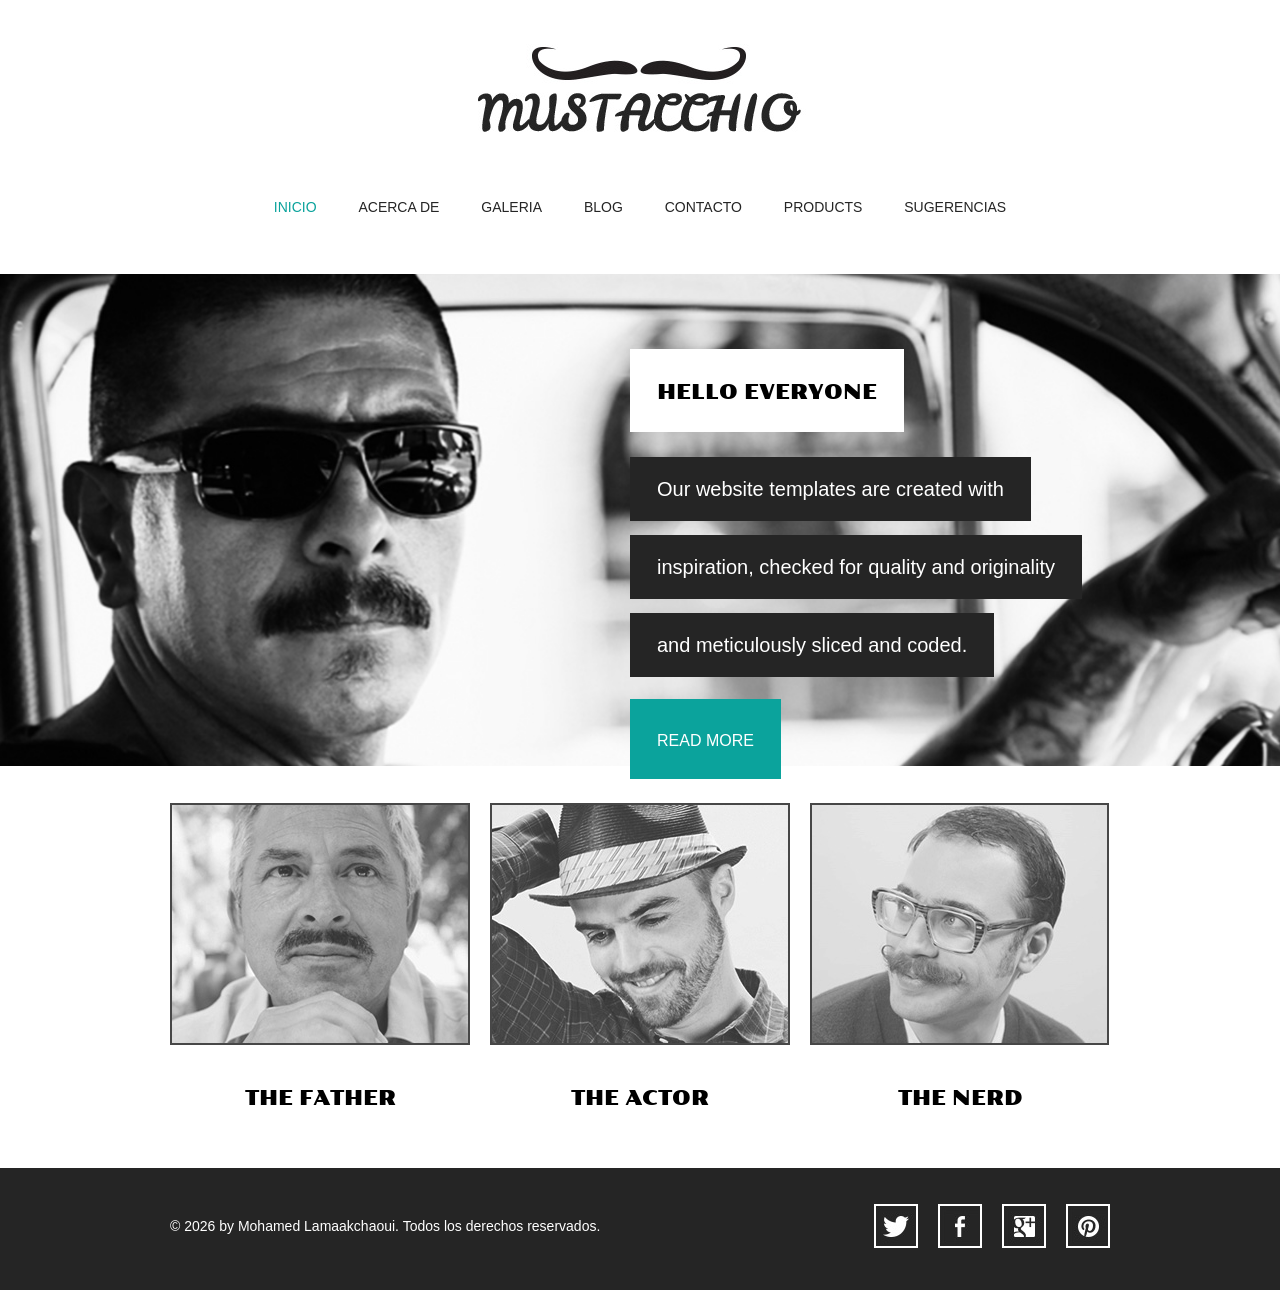
<file: index.html>
<!doctype html>
<!-- Website Template by freewebsitetemplates.com -->
<html>
<head>
	<meta charset="UTF-8">
	<meta name="viewport" content="width=device-width, initial-scale=1.0">
	<title>Mustache Enthusiast</title>
	<link rel="stylesheet" type="text/css" href="css/style.css">
	<link rel="stylesheet" type="text/css" href="css/mobile.css" media="screen and (max-width : 568px)">
	<script type="text/javascript" src="js/mobile.js"></script>
</head>
<body>
	<div id="header">
		<a href="index.html" class="logo">
			<img src="images/logo.jpg" alt="">
		</a>
		<ul id="navigation">
			<li class="selected">
				<a href="index.html">Inicio</a>
			</li>
			<li>
				<a href="about.html">Acerca de</a>
			</li>
			<li>
				<a href="gallery.html">Galeria</a>
			</li>
			<li>
				<a href="blog.html">Blog</a>
			</li>
			<li>
				<a href="contact.html">Contacto</a>
			</li>

			<li>
				<a href="productos/products.html
				">Products</a>
			</li>
						<li>
				<a href="suggestions.html
				">Sugerencias</a>
			</li>
		</ul>
	</div>
	<div id="body">
		<div id="featured">
			<img src="images/the-beacon.jpg" alt="">
			<div>
				<h2>Hello Everyone</h2>
				<span>Our website templates are created with</span>
				<span>inspiration, checked for quality and originality</span>
				<span>and meticulously sliced and coded.</span>
				<a href="blog-single-post.html" class="more">read more</a>
			</div>
		</div>
		<ul>
			<li>
				<a href="gallery.html">
					<img src="images/the-father.jpg" alt="">
					<span>the father</span>
				</a>
			</li>
			<li>
				<a href="gallery.html">
					<img src="images/the-actor.jpg" alt="">
					<span>the actor</span>
				</a>
			</li>
			<li>
				<a href="gallery.html">
					<img src="images/the-nerd.jpg" alt="">
					<span>the nerd</span>
				</a>
			</li>
		</ul>
	</div>
	<div id="footer">
		<div>
			<p>&copy; 2026 by Mohamed Lamaakchaoui. Todos los derechos reservados.</p>
			<ul>
				<li>
					<a href="http://freewebsitetemplates.com/go/twitter/" id="twitter">twitter</a>
				</li>
				<li>
					<a href="http://freewebsitetemplates.com/go/facebook/" id="facebook">facebook</a>
				</li>
				<li>
					<a href="http://freewebsitetemplates.com/go/googleplus/" id="googleplus">googleplus</a>
				</li>
				<li>
					<a href="http://pinterest.com/fwtemplates/" id="pinterest">pinterest</a>
				</li>
			</ul>
		</div>
	</div>
</body>
</html>
</file>
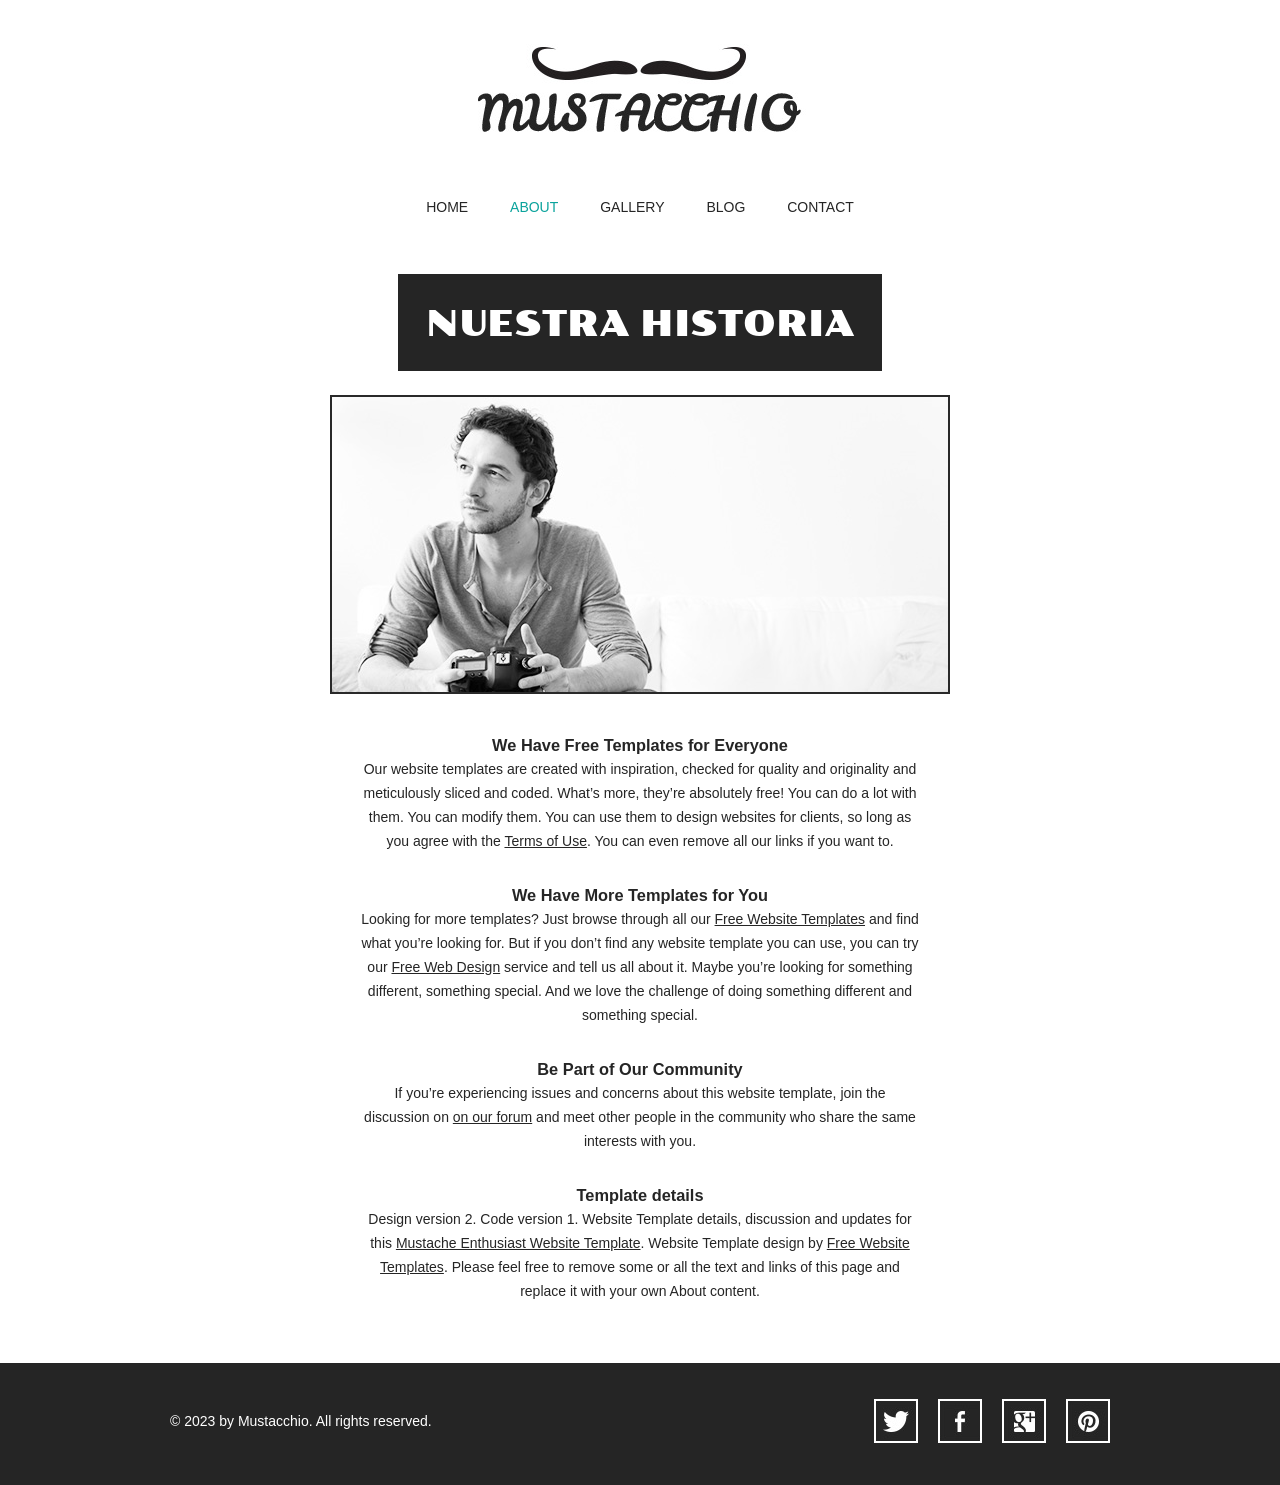
<file: about.html>
<!doctype html>
<!-- Website Template by freewebsitetemplates.com -->
<html>
<head>
	<meta charset="UTF-8">
	<meta name="viewport" content="width=device-width, initial-scale=1.0">
	<title>About - Mustache Enthusiast</title>
	<link rel="stylesheet" type="text/css" href="css/style.css">
	<link rel="stylesheet" type="text/css" href="css/mobile.css" media="screen and (max-width : 568px)">
	<script type="text/javascript" src="js/mobile.js"></script>
</head>
<body>
	<div id="header">
		<a href="index.html" class="logo">
			<img src="images/logo.jpg" alt="">
		</a>
		<ul id="navigation">
			<li>
				<a href="index.html">home</a>
			</li>
			<li class="selected">
				<a href="about.html">about</a>
			</li>
			<li>
				<a href="gallery.html">gallery</a>
			</li>
			<li>
				<a href="blog.html">blog</a>
			</li>
			<li>
				<a href="contact.html">contact</a>
			</li>
		</ul>
	</div>
	<div id="body">
		<h1><span>Nuestra Historia</span></h1>
		<div>
			<img src="images/photographer.jpg" alt="">
			<div class="article">
				<h3>We Have Free Templates for Everyone</h3>
				<p>
					Our website templates are created with inspiration, checked for quality and originality and meticulously sliced and coded. What’s more, they’re absolutely free! You can do a lot with them. You can modify them. You can use them to design websites for clients, so long as you agree with the <a href="http://www.freewebsitetemplates.com/about/terms/">Terms of Use</a>. You can even remove all our links if you want to.
				</p>
				<h3>We Have More Templates for You</h3>
				<p>
					Looking for more templates? Just browse through all our <a href="http://www.freewebsitetemplates.com/">Free Website Templates</a> and find what you’re looking for. But if you don’t find any website template you can use, you can try our <a href="http://www.freewebsitetemplates.com/freewebdesign/">Free Web Design</a> service and tell us all about it. Maybe you’re looking for something different, something special. And we love the challenge of doing something different and something special.
				</p>
				<h3>Be Part of Our Community</h3>
				<p>
					If you’re experiencing issues and concerns about this website template, join the discussion on <a href="http://www.freewebsitetemplates.com/forums/">on our forum</a> and meet other people in the community who share the same interests with you.
				</p>
				<h3>Template details</h3>
				<p>
					Design version 2. Code version 1. Website Template details, discussion and updates for this <a href="http://www.freewebsitetemplates.com/discuss/mustacheenthusiast/">Mustache Enthusiast Website Template</a>. Website Template design by <a href="http://www.freewebsitetemplates.com/">Free Website Templates</a>. Please feel free to remove some or all the text and links of this page and replace it with your own About content.
				</p>
			</div>
		</div>
	</div>
	<div id="footer">
		<div>
			<p>&copy; 2023 by Mustacchio. All rights reserved.</p>
			<ul>
				<li>
					<a href="http://freewebsitetemplates.com/go/twitter/" id="twitter">twitter</a>
				</li>
				<li>
					<a href="http://freewebsitetemplates.com/go/facebook/" id="facebook">facebook</a>
				</li>
				<li>
					<a href="http://freewebsitetemplates.com/go/googleplus/" id="googleplus">googleplus</a>
				</li>
				<li>
					<a href="http://pinterest.com/fwtemplates/" id="pinterest">pinterest</a>
				</li>
			</ul>
		</div>
	</div>
</body>
</html>
</file>
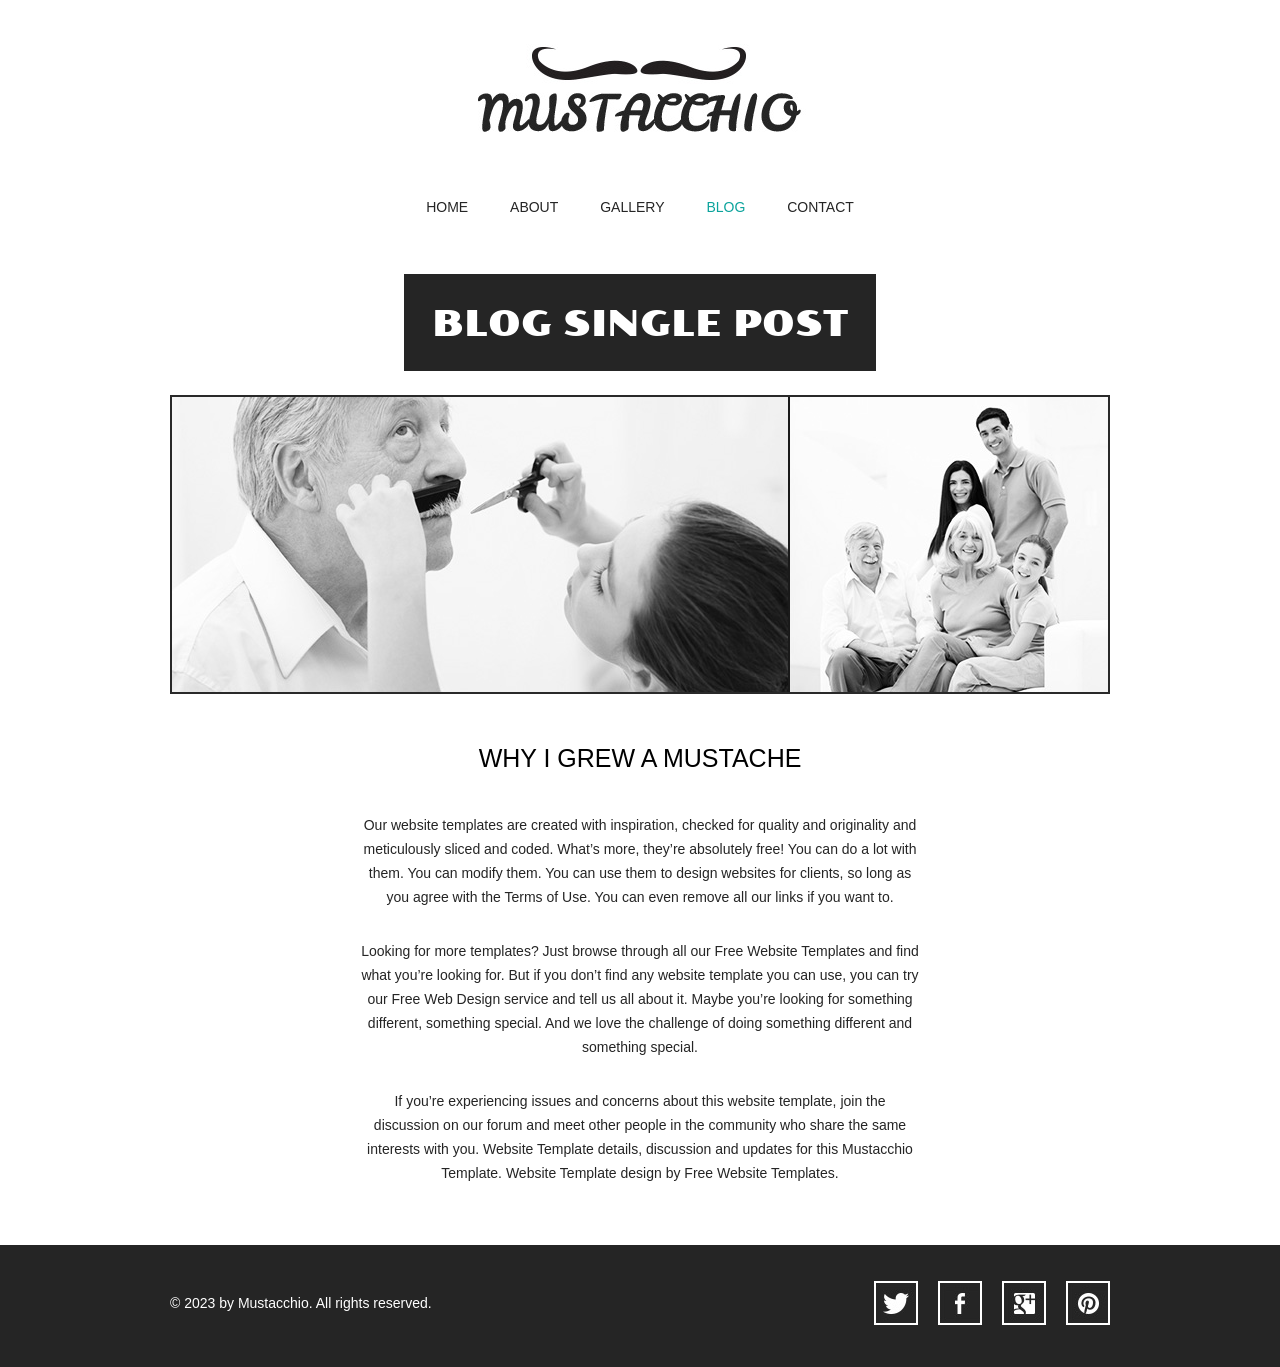
<file: blog-single-post.html>
<!doctype html>
<!-- Website Template by freewebsitetemplates.com -->
<html>
<head>
	<meta charset="UTF-8">
	<meta name="viewport" content="width=device-width, initial-scale=1.0">
	<title>Blog Single Post - Mustache Enthusiast</title>
	<link rel="stylesheet" type="text/css" href="css/style.css">
	<link rel="stylesheet" type="text/css" href="css/mobile.css" media="screen and (max-width : 568px)">
	<script type="text/javascript" src="js/mobile.js"></script>
</head>
<body>
	<div id="header">
		<a href="index.html" class="logo">
			<img src="images/logo.jpg" alt="">
		</a>
		<ul id="navigation">
			<li>
				<a href="index.html">home</a>
			</li>
			<li>
				<a href="about.html">about</a>
			</li>
			<li>
				<a href="gallery.html">gallery</a>
			</li>
			<li class="selected">
				<a href="blog.html">blog</a>
			</li>
			<li>
				<a href="contact.html">contact</a>
			</li>
		</ul>
	</div>
	<div id="body">
		<h1><span>blog single post</span></h1>
		<div>
			<img src="images/grew-a-mustache.jpg" alt="">
			<div class="article">
				<h2>WHY I GREW A MUSTACHE</h2>
				<p>
					Our website templates are created with inspiration, checked for quality and originality and meticulously sliced and coded. What’s more, they’re absolutely free! You can do a lot with them. You can modify them. You can use them to design websites for clients, so long as you agree with the Terms of Use. You can even remove all our links if you want to.
				</p>
				<p>
					Looking for more templates? Just browse through all our Free Website Templates and find what you’re looking for. But if you don’t find any website template you can use, you can try our Free Web Design service and tell us all about it. Maybe you’re looking for something different, something special. And we love the challenge of doing something different and something special.
				</p>
				<p>
					If you’re experiencing issues and concerns about this website template, join the discussion on our forum and meet other people in the community who share the same interests with you. Website Template details, discussion and updates for this Mustacchio Template. Website Template design by Free Website Templates.
				</p>
			</div>
		</div>
	</div>
	<div id="footer">
		<div>
			<p>&copy; 2023 by Mustacchio. All rights reserved.</p>
			<ul>
				<li>
					<a href="http://freewebsitetemplates.com/go/twitter/" id="twitter">twitter</a>
				</li>
				<li>
					<a href="http://freewebsitetemplates.com/go/facebook/" id="facebook">facebook</a>
				</li>
				<li>
					<a href="http://freewebsitetemplates.com/go/googleplus/" id="googleplus">googleplus</a>
				</li>
				<li>
					<a href="http://pinterest.com/fwtemplates/" id="pinterest">pinterest</a>
				</li>
			</ul>
		</div>
	</div>
</body>
</html>
</file>
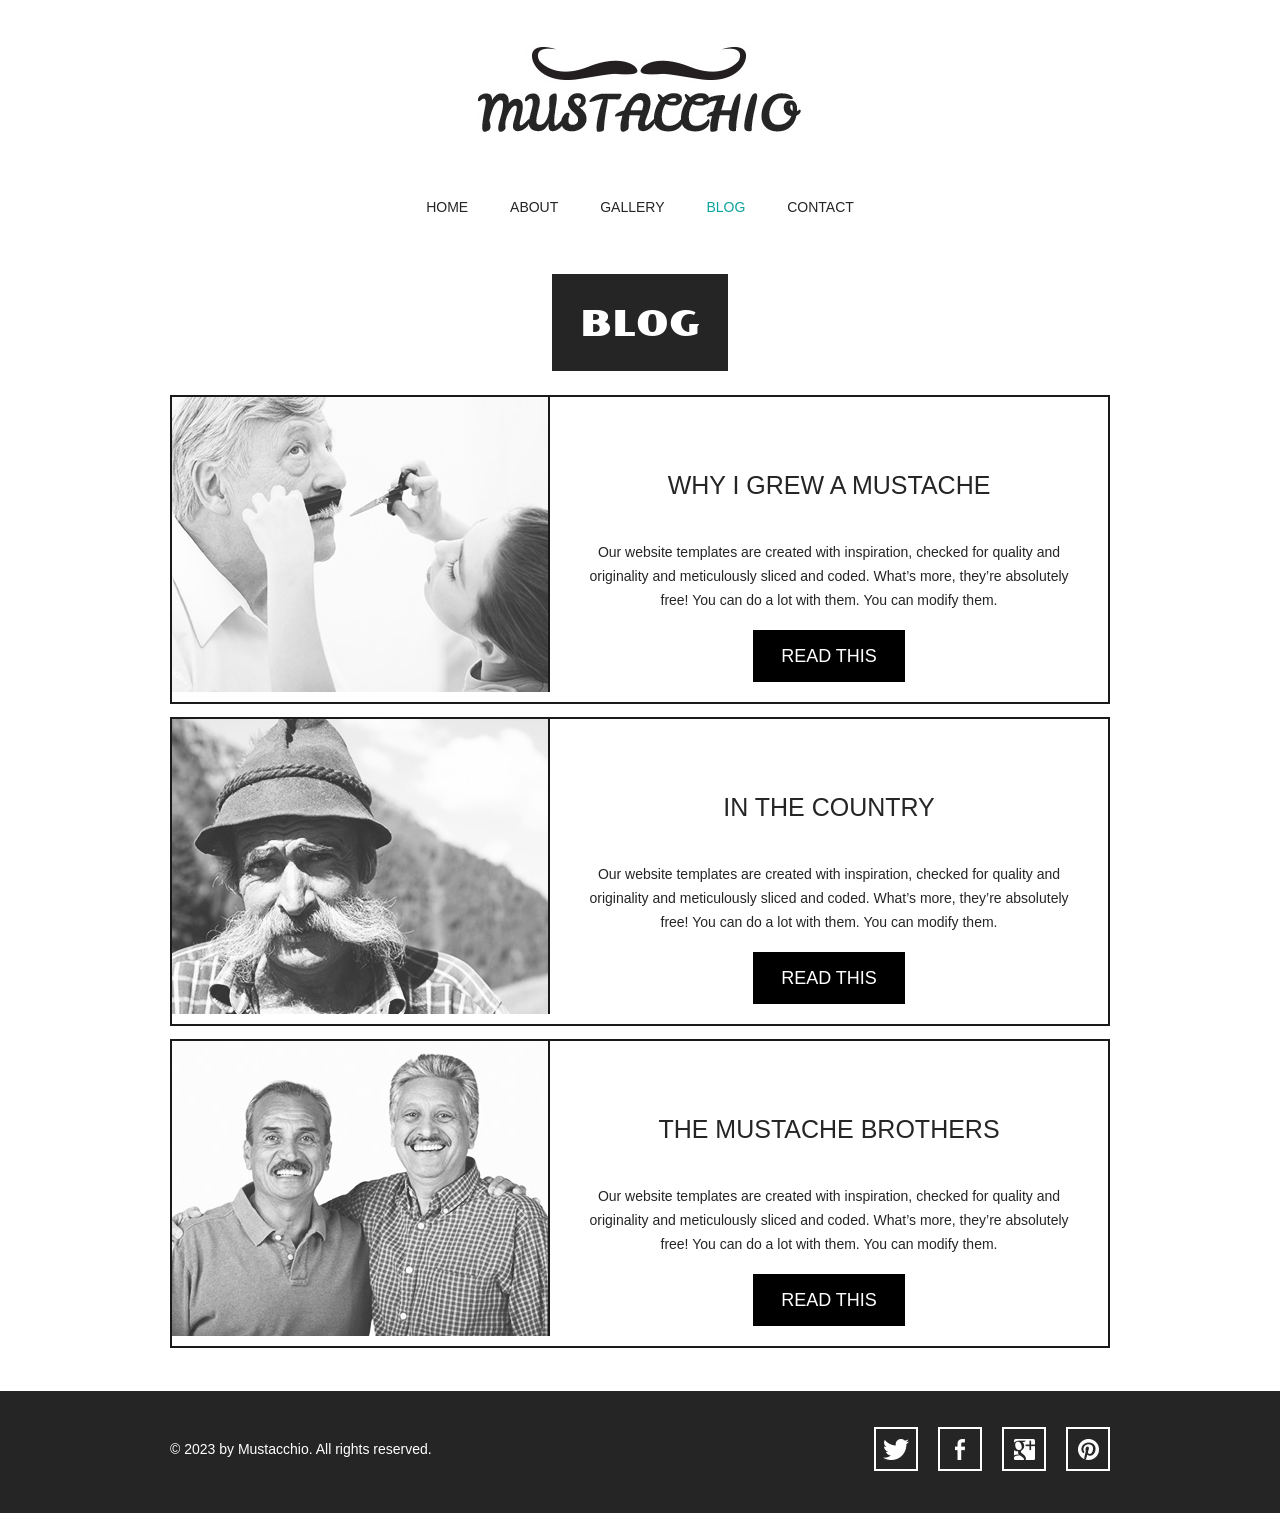
<file: blog.html>
<!doctype html>
<!-- Website Template by freewebsitetemplates.com -->
<html>
<head>
	<meta charset="UTF-8">
	<meta name="viewport" content="width=device-width, initial-scale=1.0">
	<title>Blog - Mustache Enthusiast</title>
	<link rel="stylesheet" type="text/css" href="css/style.css">
	<link rel="stylesheet" type="text/css" href="css/mobile.css" media="screen and (max-width : 568px)">
	<script type="text/javascript" src="js/mobile.js"></script>
</head>
<body>
	<div id="header">
		<a href="index.html" class="logo">
			<img src="images/logo.jpg" alt="">
		</a>
		<ul id="navigation">
			<li>
				<a href="index.html">home</a>
			</li>
			<li>
				<a href="about.html">about</a>
			</li>
			<li>
				<a href="gallery.html">gallery</a>
			</li>
			<li class="selected">
				<a href="blog.html">blog</a>
			</li>
			<li>
				<a href="contact.html">contact</a>
			</li>
		</ul>
	</div>
	<div id="body">
		<h1><span>blog</span></h1>
		<div>
			<ul>
				<li>
					<a href="blog-single-post.html" class="figure">
						<img src="images/cutting-mustache.jpg" alt="">
					</a>
					<div>
						<h3>why i grew a mustache</h3>
						<p>
							Our website templates are created with inspiration, checked for quality and originality and meticulously sliced and coded. What’s more, they’re absolutely free! You can do a lot with them. You can modify them.
						</p>
						<a href="blog-single-post.html" class="more">read this</a>
					</div>
				</li>
				<li>
					<a href="blog-single-post.html" class="figure">
						<img src="images/in-the-country.jpg" alt="">
					</a>
					<div>
						<h3>in the country</h3>
						<p>
							Our website templates are created with inspiration, checked for quality and originality and meticulously sliced and coded. What’s more, they’re absolutely free! You can do a lot with them. You can modify them.
						</p>
						<a href="blog-single-post.html" class="more">read this</a>
					</div>
				</li>
				<li>
					<a href="blog-single-post.html" class="figure">
						<img src="images/mustache-brothers.jpg" alt="">
					</a>
					<div>
						<h3>the mustache brothers</h3>
						<p>
							Our website templates are created with inspiration, checked for quality and originality and meticulously sliced and coded. What’s more, they’re absolutely free! You can do a lot with them. You can modify them.
						</p>
						<a href="blog-single-post.html" class="more">read this</a>
					</div>
				</li>
			</ul>
		</div>
	</div>
	<div id="footer">
		<div>
			<p>&copy; 2023 by Mustacchio. All rights reserved.</p>
			<ul>
				<li>
					<a href="http://freewebsitetemplates.com/go/twitter/" id="twitter">twitter</a>
				</li>
				<li>
					<a href="http://freewebsitetemplates.com/go/facebook/" id="facebook">facebook</a>
				</li>
				<li>
					<a href="http://freewebsitetemplates.com/go/googleplus/" id="googleplus">googleplus</a>
				</li>
				<li>
					<a href="http://pinterest.com/fwtemplates/" id="pinterest">pinterest</a>
				</li>
			</ul>
		</div>
	</div>
</body>
</html>
</file>
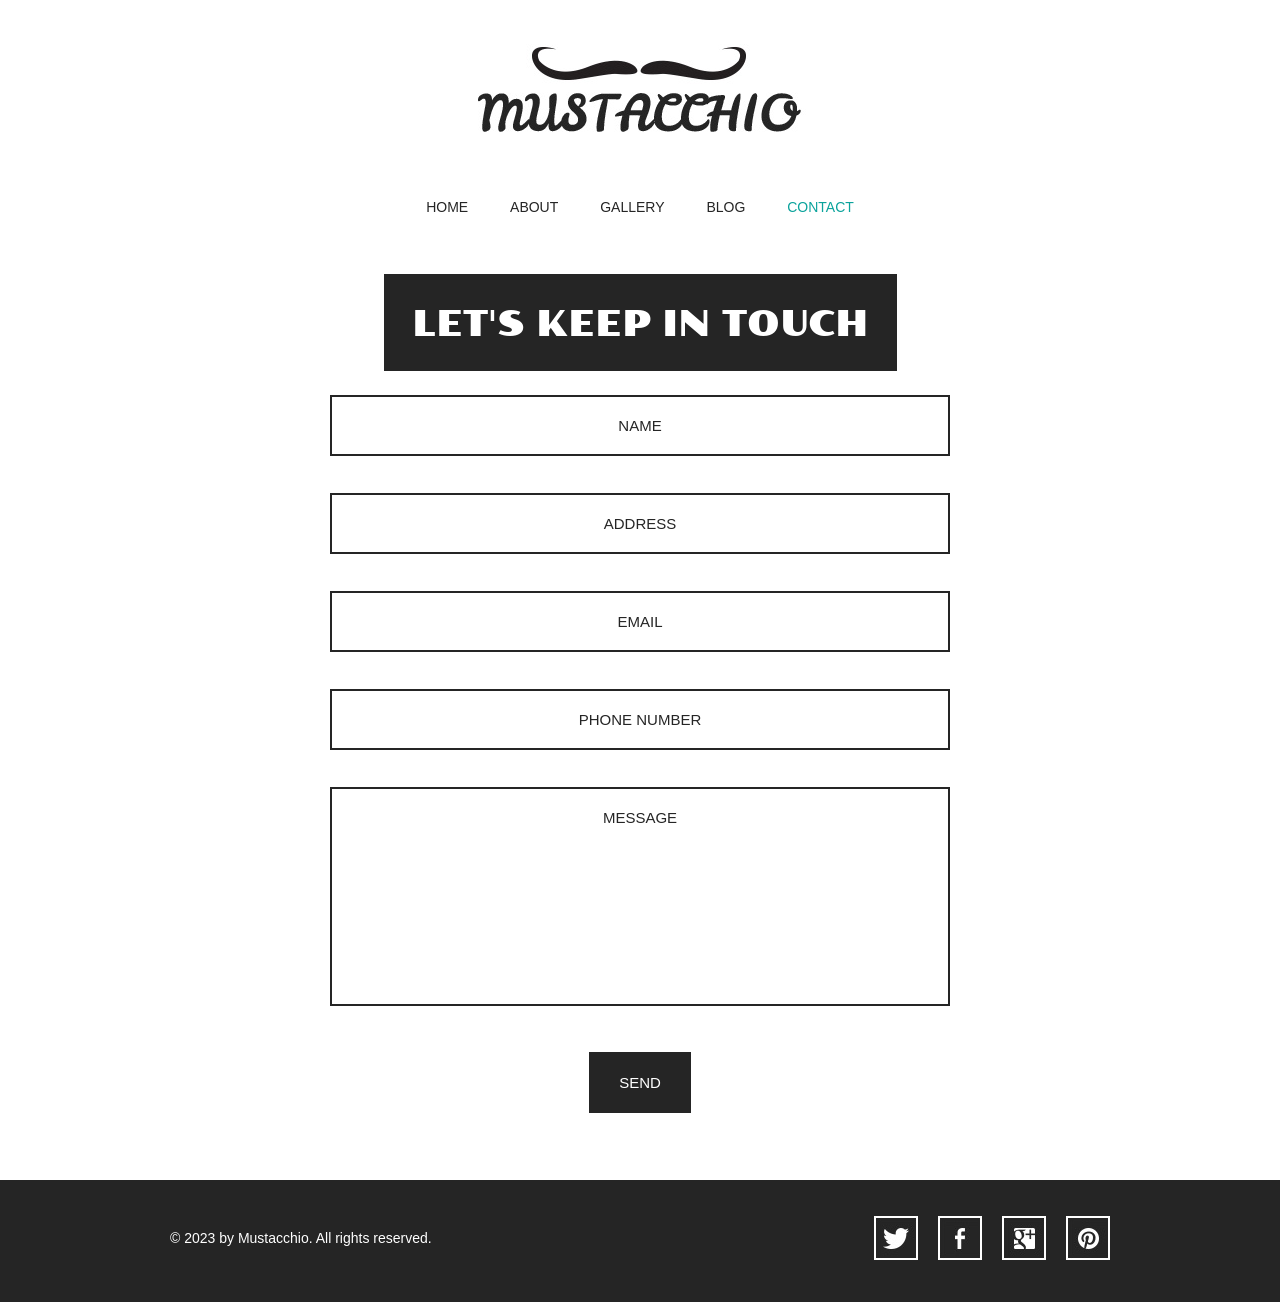
<file: contact.html>
<!doctype html>
<!-- Website Template by freewebsitetemplates.com -->
<html>
<head>
	<meta charset="UTF-8">
	<meta name="viewport" content="width=device-width, initial-scale=1.0">
	<title>Contact - Mustache Enthusiast</title>
	<link rel="stylesheet" type="text/css" href="css/style.css">
	<link rel="stylesheet" type="text/css" href="css/mobile.css" media="screen and (max-width : 568px)">
	<script type="text/javascript" src="js/mobile.js"></script>
</head>
<body>
	<div id="header">
		<a href="index.html" class="logo">
			<img src="images/logo.jpg" alt="">
		</a>
		<ul id="navigation">
			<li>
				<a href="index.html">home</a>
			</li>
			<li>
				<a href="about.html">about</a>
			</li>
			<li>
				<a href="gallery.html">gallery</a>
			</li>
			<li>
				<a href="blog.html">blog</a>
			</li>
			<li class="selected">
				<a href="contact.html">contact</a>
			</li>
		</ul>
	</div>
	<div id="body">
		<h1><span>let's keep in touch</span></h1>
		<form action="contact.html">
			<input type="text" name="fname" id="fname" value="name">
			<input type="text" name="address" id="address" value="address">
			<input type="text" name="email" id="email" value="email">
			<input type="text" name="phone" id="phone" value="phone number">
			<textarea name="message" id="message">message</textarea>
			<input type="submit" name="send" id="send" value="send">
		</form>
	</div>
	<div id="footer">
		<div>
			<p>&copy; 2023 by Mustacchio. All rights reserved.</p>
			<ul>
				<li>
					<a href="http://freewebsitetemplates.com/go/twitter/" id="twitter">twitter</a>
				</li>
				<li>
					<a href="http://freewebsitetemplates.com/go/facebook/" id="facebook">facebook</a>
				</li>
				<li>
					<a href="http://freewebsitetemplates.com/go/googleplus/" id="googleplus">googleplus</a>
				</li>
				<li>
					<a href="http://pinterest.com/fwtemplates/" id="pinterest">pinterest</a>
				</li>
			</ul>
		</div>
	</div>
</body>
</html>
</file>
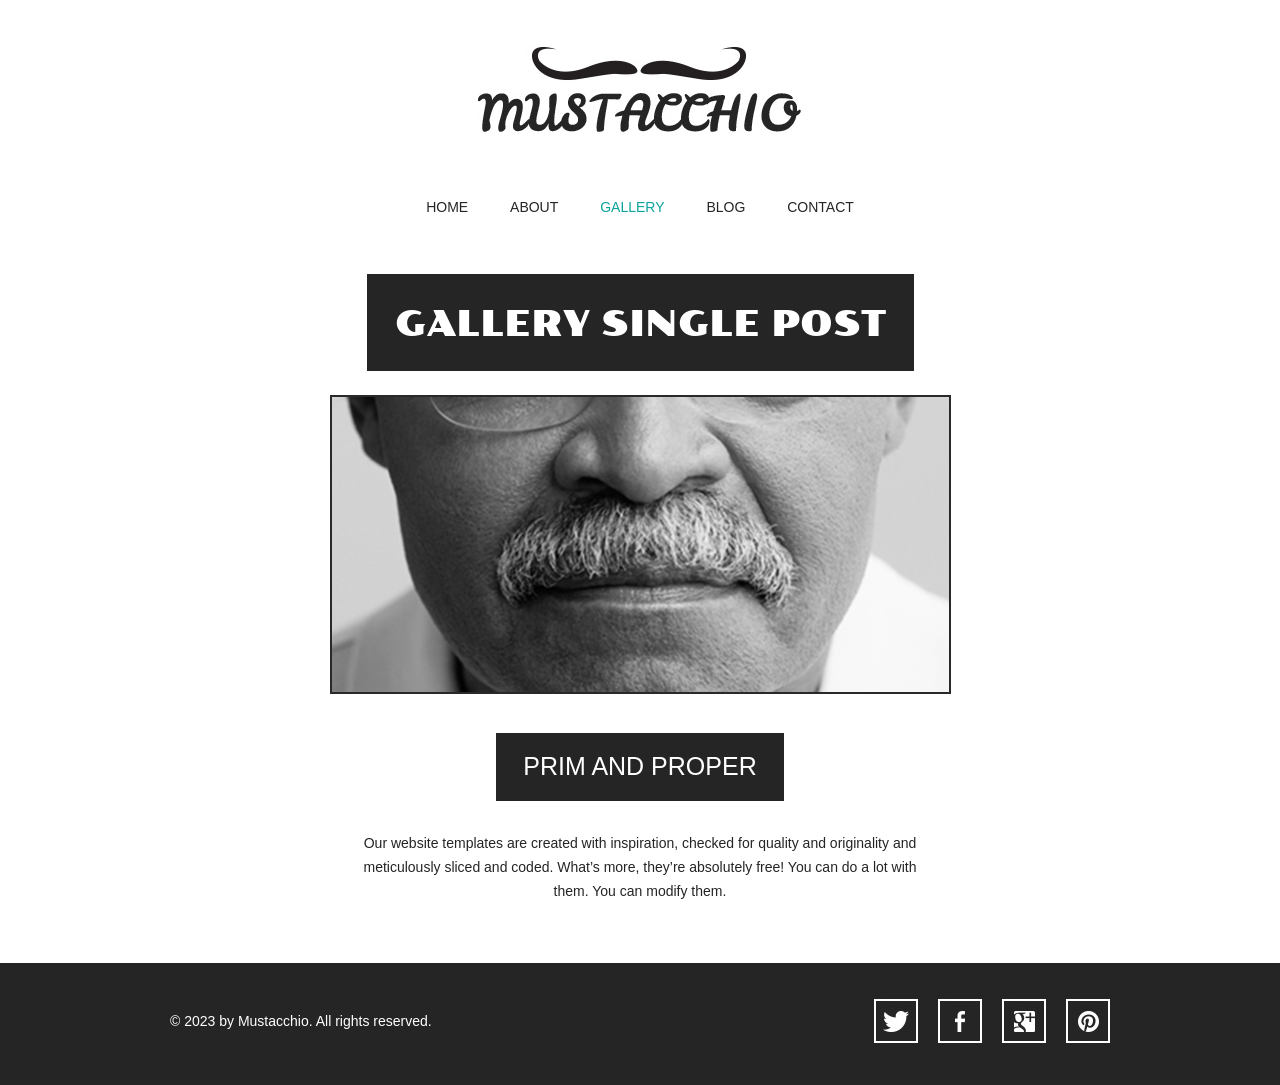
<file: gallery-single-post.html>
<!doctype html>
<!-- Website Template by freewebsitetemplates.com -->
<html>
<head>
	<meta charset="UTF-8">
	<meta name="viewport" content="width=device-width, initial-scale=1.0">
	<title>Gallery Single Post - Mustache Enthusiast</title>
	<link rel="stylesheet" type="text/css" href="css/style.css">
	<link rel="stylesheet" type="text/css" href="css/mobile.css" media="screen and (max-width : 568px)">
	<script type="text/javascript" src="js/mobile.js"></script>
</head>
<body>
	<div id="header">
		<a href="index.html" class="logo">
			<img src="images/logo.jpg" alt="">
		</a>
		<ul id="navigation">
			<li>
				<a href="index.html">home</a>
			</li>
			<li>
				<a href="about.html">about</a>
			</li>
			<li class="selected">
				<a href="gallery.html">gallery</a>
			</li>
			<li>
				<a href="blog.html">blog</a>
			</li>
			<li>
				<a href="contact.html">contact</a>
			</li>
		</ul>
	</div>
	<div id="body">
		<h1><span>gallery single post</span></h1>
		<div>
			<img src="images/prim-and-proper.jpg" alt="">
			<div class="article">
				<h4>PRIM AND PROPER</h4>
				<p>
				Our website templates are created with inspiration, checked for quality and originality and meticulously sliced and coded. What’s more, they’re absolutely free! You can do a lot with them. You can modify them.
				</p>
			</div>
		</div>
	</div>
	<div id="footer">
		<div>
			<p>&copy; 2023 by Mustacchio. All rights reserved.</p>
			<ul>
				<li>
					<a href="http://freewebsitetemplates.com/go/twitter/" id="twitter">twitter</a>
				</li>
				<li>
					<a href="http://freewebsitetemplates.com/go/facebook/" id="facebook">facebook</a>
				</li>
				<li>
					<a href="http://freewebsitetemplates.com/go/googleplus/" id="googleplus">googleplus</a>
				</li>
				<li>
					<a href="http://pinterest.com/fwtemplates/" id="pinterest">pinterest</a>
				</li>
			</ul>
		</div>
	</div>
</body>
</html>
</file>
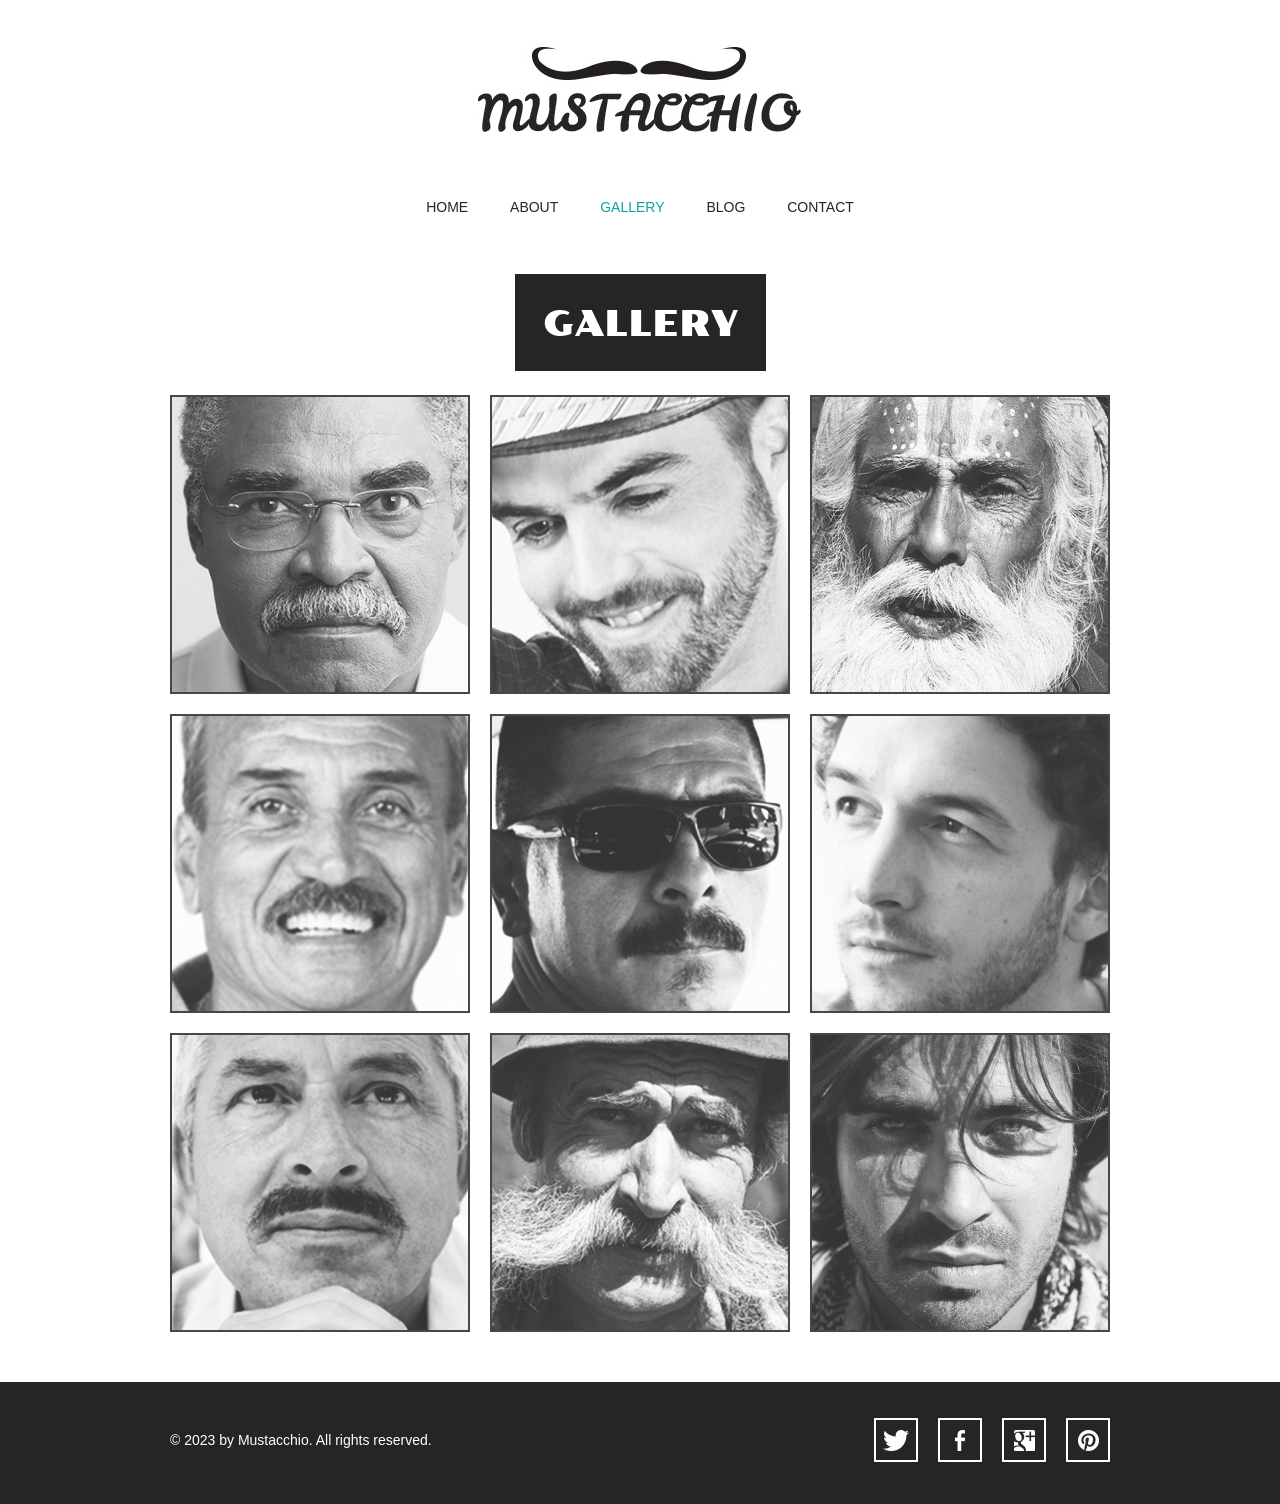
<file: gallery.html>
<!doctype html>
<!-- Website Template by freewebsitetemplates.com -->
<html>
<head>
	<meta charset="UTF-8">
	<meta name="viewport" content="width=device-width, initial-scale=1.0">
	<title>Gallery - Mustache Enthusiast</title>
	<link rel="stylesheet" type="text/css" href="css/style.css">
	<link rel="stylesheet" type="text/css" href="css/mobile.css" media="screen and (max-width : 568px)">
	<script type="text/javascript" src="js/mobile.js"></script>
</head>
<body>
	<div id="header">
		<a href="index.html" class="logo">
			<img src="images/logo.jpg" alt="">
		</a>
		<ul id="navigation">
			<li>
				<a href="index.html">home</a>
			</li>
			<li>
				<a href="about.html">about</a>
			</li>
			<li class="selected">
				<a href="gallery.html">gallery</a>
			</li>
			<li>
				<a href="blog.html">blog</a>
			</li>
			<li>
				<a href="contact.html">contact</a>
			</li>
		</ul>
	</div>
	<div id="body">
		<h1><span>gallery</span></h1>
		<ul class="gallery">
			<li>
				<a href="gallery-single-post.html">
					<img src="images/mustache1.jpg" alt="">
				</a>
			</li>
			<li>
				<a href="gallery-single-post.html">
					<img src="images/mustache2.jpg" alt="">
				</a>
			</li>
			<li>
				<a href="gallery-single-post.html">
					<img src="images/mustache3.jpg" alt="">
				</a>
			</li>
			<li>
				<a href="gallery-single-post.html">
					<img src="images/mustache4.jpg" alt="">
				</a>
			</li>
			<li>
				<a href="gallery-single-post.html">
					<img src="images/mustache5.jpg" alt="">
				</a>
			</li>
			<li>
				<a href="gallery-single-post.html">
					<img src="images/mustache6.jpg" alt="">
				</a>
			</li>
			<li>
				<a href="gallery-single-post.html">
					<img src="images/mustache7.jpg" alt="">
				</a>
			</li>
			<li>
				<a href="gallery-single-post.html">
					<img src="images/mustache8.jpg" alt="">
				</a>
			</li>
			<li>
				<a href="gallery-single-post.html">
					<img src="images/mustache9.jpg" alt="">
				</a>
			</li>
		</ul>
	</div>
	<div id="footer">
		<div>
			<p>&copy; 2023 by Mustacchio. All rights reserved.</p>
			<ul>
				<li>
					<a href="http://freewebsitetemplates.com/go/twitter/" id="twitter">twitter</a>
				</li>
				<li>
					<a href="http://freewebsitetemplates.com/go/facebook/" id="facebook">facebook</a>
				</li>
				<li>
					<a href="http://freewebsitetemplates.com/go/googleplus/" id="googleplus">googleplus</a>
				</li>
				<li>
					<a href="http://pinterest.com/fwtemplates/" id="pinterest">pinterest</a>
				</li>
			</ul>
		</div>
	</div>
</body>
</html>
</file>
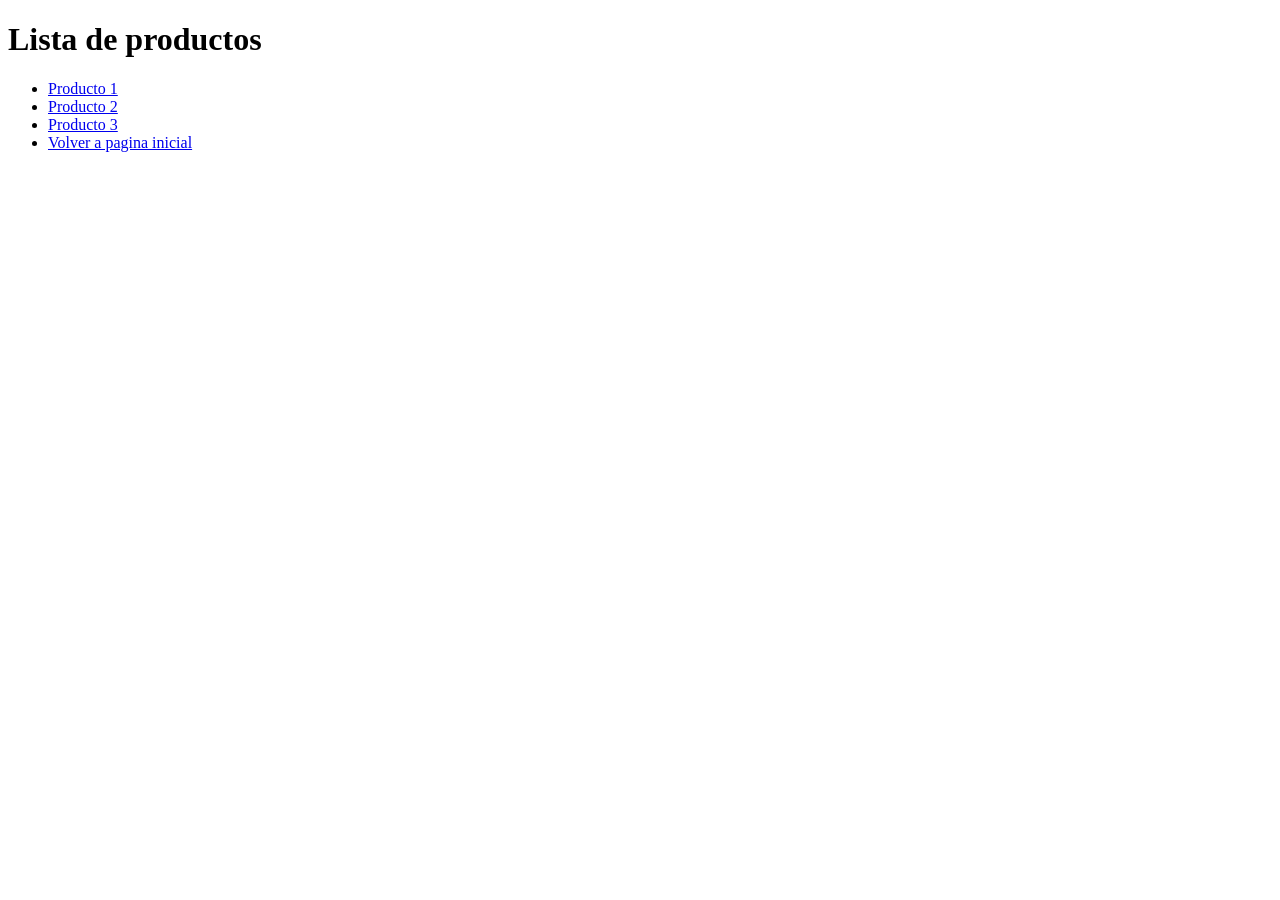
<file: productos/products.html>
<!DOCTYPE html>
<html lang="en">
<head>
    <meta charset="UTF-8">
    <meta name="viewport" content="width=device-width, initial-scale=1.0">
    <title>Lista de productos</title>
</head>
<body>
    <h1>Lista de productos</h1>
    <ul>
        <li><a href="product.html">Producto 1</a></li>
        <li><a href="product2.html">Producto 2</a></li>
        <li><a href="product3.html">Producto 3</a></li>
        <li><a href="../index.html">Volver a pagina inicial</a></li>
    </ul>
</body>
</html>
</file>
<file: css/style.css>
/* Website Template by freewebsitetemplates.com */
@font-face {
	font-family: 'poller_oneregular';
	src: url('../fonts/pollerone/pollerone-webfont.eot');
	src: url('../fonts/pollerone/pollerone-webfont.eot?#iefix') format('embedded-opentype'),
		 url('../fonts/pollerone/pollerone-webfont.woff') format('woff'),
		 url('../fonts/pollerone/pollerone-webfont.ttf') format('truetype'),
		 url('../fonts/pollerone/pollerone-webfont.svg#poller_oneregular') format('svg');
}
@font-face {
	font-family: 'leckerli_oneregular';
	src: url('../fonts/leckerlione/leckerlione-regular-webfont.eot');
	src: url('../fonts/leckerlione/leckerlione-regular-webfont.eot?#iefix') format('embedded-opentype'),
		 url('../fonts/leckerlione/leckerlione-regular-webfont.woff') format('woff'),
		 url('../fonts/leckerlione/leckerlione-regular-webfont.ttf') format('truetype'),
		 url('../fonts/leckerlione/leckerlione-regular-webfont.svg#leckerli_oneregular') format('svg');
}

body {
	background: #fff;
	font-family: Arial, Helvetica, sans-serif;
	font-size: 14px;
	font-weight: normal;
	line-height: 2;
	margin: 0;
	min-width: 960px;
	padding: 0;
}
p {
	color: #252525;
	line-height: 24px;
	margin: 0;
	padding: 0;
}
p a {
	color: #252525;
	text-decoration: underline;
}
p a:hover {
	color: #898989;
}
#header {
	margin: 0 auto;
	padding: 44px 0 50px;
	text-align: center;
	width: 960px;
}
#header a.logo {
	display: block;
	margin: 0 auto;
	padding: 0;
	width: 340px;
}
#header a.logo img {
	border: 0;
	display: block;
	margin: 0;
	padding: 0;
}
#header ul {
	margin: 0;
	padding: 56px 0 0;
}
#header ul li {
	display: inline;
	list-style: none;
	margin: 0;
	padding: 0 19px;
}
#header ul li a {
	color: #252525;
	display: inline-block;
	font-family: "Arial Black", Gadget, sans-serif;
	font-size: 14px;
	font-weight: normal;
	margin: 0;
	padding: 0 0 3px;
	text-decoration: none;
	text-transform: uppercase;
}
#header ul li a:hover, #header ul li.selected a {
	color: #0ba39c;
}
#body {
	margin: 0;
	padding: 0 0 30px;
	text-align: center;
}
#body h1 {
	color: #fff;
	display: inline;
	font-family: poller_oneregular;
	font-size: 35px;
	font-weight: normal;
	margin: 0;
	padding: 0;
	text-transform: uppercase;
}
#body h1 span {
	background: #252525;
	display: inline-block;
	padding: 15px 28px 12px;
}
#body > div {
	margin: 0 auto;
	padding: 0;
	width: 960px;
}
#body > div img {
	border: 2px solid #292929;
	margin: 24px 0 0;
	padding: 0;
}
#body > div .article {
	margin: 0 auto;
	padding: 30px 30px 0;
	width: 560px;
}
#body > div .article h2 {
	font-family: "Arial Black", Gadget, sans-serif;
	font-size: 25px;
	font-weight: normal;
	margin: 0 0 30px;
}
#body > div .article h3 {
	color: #252525;
	line-height: 24px;
	margin: 0;
	padding: 0;
}
#body > div .article h4 {
	background: #252525;
	color: #fff;
	display: inline-block;
	font-family: "Arial Black", Gadget, sans-serif;
	font-size: 25px;
	font-weight: normal;
	margin: 0 0 30px;
	padding: 8px 27px 10px;
}
#body > div .article p {
	margin: 0 0 30px;
}
#body div ul {
	margin: 0;
	padding: 24px 10px 0;
	width: 940px;
}
#body div ul li {
	border: 2px solid #1a1a1a;
	display: block;
	list-style: none;
	margin: 0 0 13px;
	overflow: hidden;
	padding: 0;
}
#body div ul li .figure {
	border-right: 2px solid #1a1a1a;
	float: left;
	margin: 0;
	padding: 0;
	width: 376px;
}
#body div ul li img {
	border: 0;
	display: block;
	margin: 0;
	padding: 0;
	opacity: 0.8;
	transition: 0.5s ease-in-out;
}
#body div ul li .figure:hover img {
	opacity: 1;
}
#body div ul li div {
	float: left;
	margin: 0;
	padding: 63px 0 20px;
	width: 558px;
}
#body div ul li div h3 {
	color: #252525;
	font-family: "Arial Black", Gadget, sans-serif;
	font-size: 25px;
	font-weight: normal;
	margin: 0;
	padding: 0;
	text-transform: uppercase;
}
#body div ul li div p {
	padding: 30px 30px 18px;
}
#body div ul li div a.more {
	background: #000;
	color: #fff;
	display: inline-block;
	font-family: "Arial Black", Gadget, sans-serif;
	font-size: 18px;
	font-weight: normal;
	margin: 0;
	padding: 8px 28px;
	text-decoration: none;
	text-transform: uppercase;
}
#body div ul li div a.more:hover {
	color: #252525;
	background: #fff;
	border: 2px solid #252525;
}
#body #featured {
	margin: 0 0 13px;
	padding: 0;
	position: relative;
	width: 100%;
}
#body #featured img {
	border: 0;
	display: block;
	margin: 0;
	padding: 0;
	width: 100%;
}
#body #featured div {
	left: 50%;
	margin-left: -480px;
	margin-top: -171px;
	padding: 0 0 0 470px;
	position: absolute;
	top: 50%;
	text-align: left;
	width: 490px;
}
#body #featured div h2 {
	background: #fff;
	color: #000;
	display: inline-block;
	font-family: poller_oneregular;
	font-size: 20px;
	font-weight: normal;
	margin: 0 0 18px;
	padding: 23px 27px 20px;
	text-transform: uppercase;
}
#body #featured div span {
	background: #252525;
	color: #fff;
	display: inline-block;
	font-size: 20px;
	margin: 7px 0;
	padding: 12px 27px;
}
#body #featured div a {
	background: #0ba39c;
	color: #fff;
	display: inline-block;
	font-size: 16px;
	margin: 15px 0 0;
	padding: 26px 27px 22px;
	text-align: center;
	text-decoration: none;
	text-transform: uppercase;
}
#body #featured div a:hover {
	background: #1fc3bc;
}
#body > ul {
	margin: 0 auto;
	overflow: hidden;
	padding: 24px 0 0;
	width: 960px;
}
#body > ul li {
	display: block;
	float: left;
	margin: 0 10px 20px;
	padding: 0;
	width: 300px;
}
#body > ul li a {
	color: #000;
	display: block;
	font-family: poller_oneregular;
	font-size: 20px;
	font-weight: normal;
	margin: 0;
	padding: 0;
	text-align: center;
	text-decoration: none;
	text-transform: uppercase;
}
#body > ul li a img {
	border: 2px solid #1a1a1a;
	display: block;
	margin: 0;
	padding: 0;
	opacity: .8;
	transition: 0.5s ease-in-out;
}
#body > ul li a:hover img {
	opacity: 1;
}
#body > ul li a span {
	display: block;
	margin: 0;
	padding: 33px 0 0;
}
#body form {
	margin: 0 auto;
	padding: 24px 0 0;
	width: 620px;
}
#body form input, #body form textarea {
	border: 2px solid #252525;
	color: #252525;
	font-family: Arial, Helvetica, sans-serif;
	font-size: 15px;
	font-weight: normal;
	margin: 0 0 37px;
	padding: 20px 10px;
	text-align: center;
	text-transform: uppercase;
	width: 596px;
}
#body form textarea {
	height: 175px;
	overflow: auto;
	resize: none;
}
#body form #send {
	background: #252525;
	color: #fff;
	font-family: "Arial Black", Gadget, sans-serif;
	font-size: 15px;
	font-weight: normal;
	display: inline-block;
	padding: 20px 28px;
	width: auto;
}
#body form #send:hover {
	background: #fff;
	color: #252525;
	cursor: pointer;
}
#footer {
	background: #252525;
	margin: 0;
	padding: 36px 0 42px;
}
#footer div {
	margin: 0 auto;
	overflow: hidden;
	padding: 0;
	width: 960px;
}
#footer div p {
	color: #fff;
	float: left;
	line-height: 44px;
	margin: 0 0 0 10px;
	padding: 0;
}
#footer div ul {
	display: block;
	float: right;
	margin: 0;
	overflow: hidden;
	padding: 0;
	width: 256px;
}
#footer div ul li {
	display: block;
	float: left;
	list-style: none;
	margin: 0 10px;
	padding: 0;
	width: 44px;
}
#footer div ul li a {
	background: url(../images/icons.jpg) no-repeat 0 0;
	display: block;
	height: 44px;
	margin: 0;
	padding: 0;
	text-indent: -99999px;
	width: 44px;
}
#footer div ul li #twitter {
	background-position: 0 0;
}
#footer div ul li #twitter:hover {
	background-position: -44px 0;
}
#footer div ul li #facebook {
	background-position: 0 -44px;
}
#footer div ul li #facebook:hover {
	background-position: -44px -44px;
}
#footer div ul li #googleplus {
	background-position: 0 -88px;
}
#footer div ul li #googleplus:hover {
	background-position: -44px -88px;
}
#footer div ul li #pinterest {
	background-position: 0 -132px;
}
#footer div ul li #pinterest:hover {
	background-position: -44px -132px;
}
</file>
<file: css/mobile.css>
/* Website Template by freewebsitetemplates.com */
body {
	min-width: 0;
}
#header {
	padding: 20px 0;
	position: relative;
	width: 100%;
}
#header a.logo {
	width: 80%;
}
#header a.logo img {
	width: 100%;
}
#mobile-navigation {
	background: url(../images/mobile-menu.png) no-repeat 0 0;
	display: block;
	height: 50px;
	margin: 30px auto 0;
	padding: 0;
	width: 50px;
}
#header ul {
	border: 1px solid #fff;
	display: none;
	left: 50%;
	margin-left: -45%;
	padding: 0;
	position: absolute;
	width: 90%;
	z-index: 1001;
}
#header ul li {
	border-top: 1px solid #fff;
	display: block;
	margin: 0;
	padding: 0;
	position: relative;
}
#header > ul > li:first-child {
	border: 0;
}
#header ul li a {
	background: rgba(11, 163, 156, 0.9);
	color: #fff;
	display: block;
	font-family: Arial, Helvetica, sans-serif;
	font-size: 16px;
	font-weight: normal;
	height: 49px;
	line-height: 49px;
	padding: 0 15px;
	text-align: left;
}
#header ul li a:hover, #header ul li.selected a {
	background: rgba(0, 0, 0, 0.9);
	color: #fff;
}
#header ul ul {
	display: none;
	border: 0;
	height: auto;
	left: 0;
	margin: 0;
	position: relative;
	width: 100%;
}
#header ul ul li a {
	text-indent: 15px;
}
#header ul li span {
	background: rgba(11, 163, 156, 0.9) url(../images/mobile-expand.png) no-repeat 0 0;
	border-left: 1px solid #fff;
	display: block;
	height: 49px;
	position: absolute;
	right: 0;
	top: 0;
	width: 50px;
}
#body {
	width: 100%;
}
#body h1 {
	display: block;
	font-size: 20px;
	margin: 0 auto;
	width: 90%;
}
#body h1 span {
	display: block;
	padding: 3%;
	width: 94%;
}
#body > div {
	padding: 0 5%;
	width: 90%;
}
#body > div img {
	margin: 24px 0 30px;
	width: 98%
}
#body > div .article {
	padding: 0;
	width: 100%;
}
#body > div .article h2, #body > div .article h4 {
	font-size: 18px;
	font-weight: bold;
}
#body #featured {
	overflow: hidden;
	margin: 0 0 20px
}
#body #featured img {
	min-width: 960px;
}
#body #featured div {
	left: 0;
	margin: 0;
	padding: 0 2%;
	position: absolute;
	top: 0;
	text-align: left;
	width: 96%;
}
#body #featured div h2 {
	font-size: 14px;
	font-weight: normal;
	margin: 50px 0 10px;
	padding: 8px 5px;
}
#body #featured div span {
	display: block;
	font-size: 14px;
	margin: 10px 0;
	padding: 10px;
}
#body #featured div a {
	font-size: 14px;
	margin: 5px 0 0;
	padding: 10px;
}
#body > ul {
	overflow: visible;
	padding: 0 5%;
	width: 90%;
}
#body ul.gallery {
	padding: 5% 0;
	overflow: hidden;
	width: 100%;
}
#body > ul li {
	float: none;
	margin: 0;
	width: 100%;
}
#body ul.gallery li {
	float: left;
	margin: 0 0 5% 5%;
	width: 42%;
}
#body > ul li a img {
	width: 98%;
}
#body > ul li a span {
	padding: 15px 0;
}
#body div ul {
	margin: 0;
	padding: 20px 0 0;
	width: 100%;
}
#body div ul li {
	overflow: visible;
	padding: 0 0 20px;
	width: 99%;
}
#body div ul li .figure {
	border: 0;
	display: block;
	float: none;
	margin: 0 0 20px;
	width: 100%;
}
#body div ul li .figure img {
	width: 100%;
}
#body div ul li div {
	float: none;
	padding: 0;
	width: 100%;
}
#body div ul li div a.more:hover {
	height: 14px;
	line-height: 14px;
}
#body form {
	width: 100%;
}
#body form input, #body form textarea {
	margin: 0 0 20px;
	padding: 10px;
	width: 84%;
}
#body form #send {
	padding: 10px;
}
#footer {
	padding: 10px 0 25px;
}
#footer div {
	overflow: visible;
	width: 100%;
}
#footer div p {
	float: none;
	margin: 0;
	text-align: center;
}
#footer div ul {
	float: none;
	margin: 0 auto;
	width: 256px;
}
</file>
